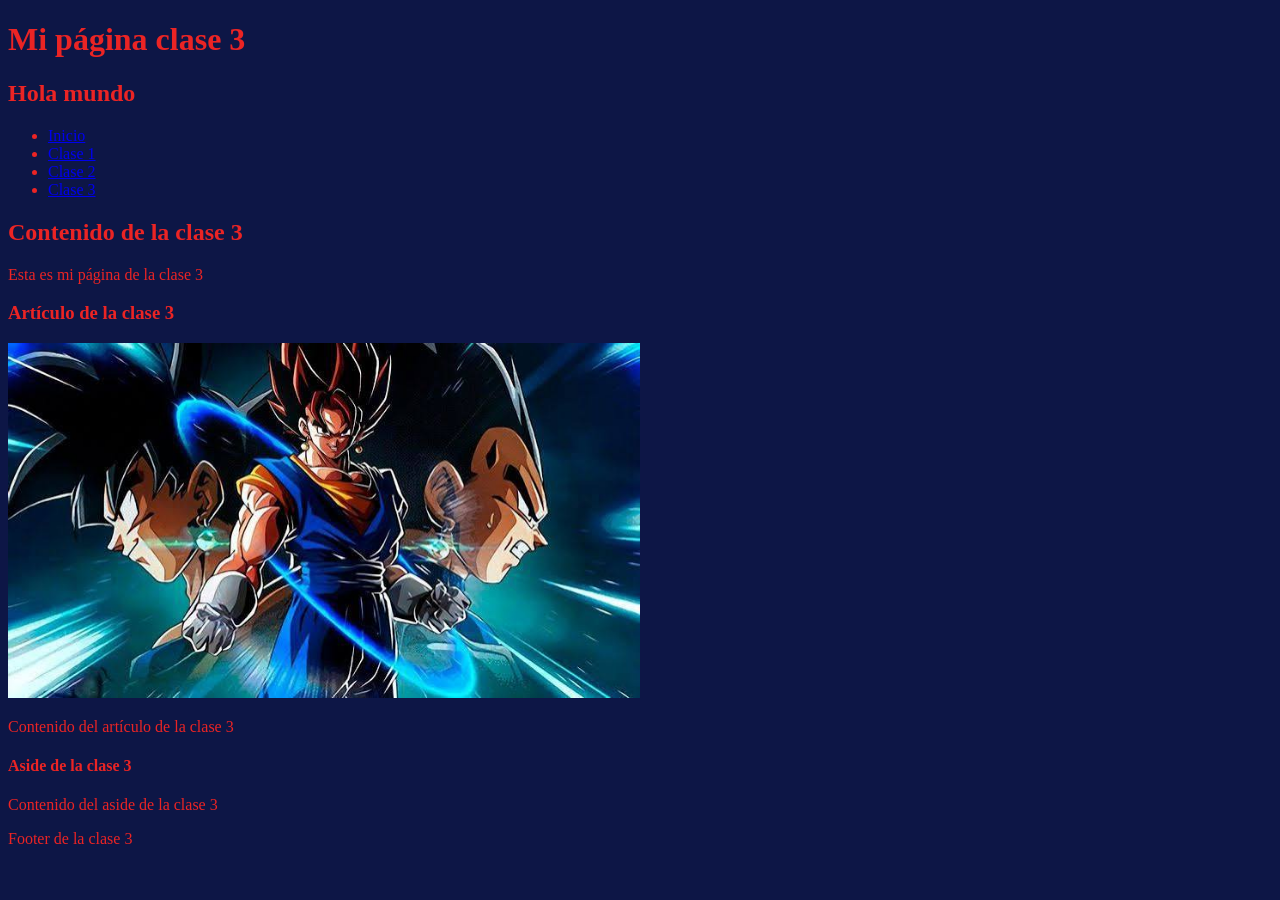
<file: clase 3/index.html>
<!DOCTYPE html>
<html lang="es">

<head>
    <meta charset="UTF-8">
    <meta name="viewport" content="width=device-width, initial-scale=1.0">
    <title>Mi página clase 3</title>
    <link rel="stylesheet" href="style.css">
    <link rel="icon" href="./recursos/Z_de_dragon_ball.ico" type="image/x-icon">
</head>

<body>

    <header>
        <h1>Mi página clase 3</h1>
        <h2>Hola mundo</h2>
    </header>

    <nav>
        <ul>
            <li><a href="index.html">Inicio</a></li>
            <li><a href="clase%201/index.html">Clase 1</a></li>
            <li><a href="clase%202/index.html">Clase 2</a></li>
            <li><a href="clase%203/index.html">Clase 3</a></li>
        </ul>
    </nav>

    <main>

        <section>
            <h2>Contenido de la clase 3</h2>

            <p>Esta es mi página de la clase 3</p>

            <article>

                <h3>Artículo de la clase 3</h3>

                <img src="recursos/vegito.png" alt="Imagen de Vegito" width="50%">



                <p>Contenido del artículo de la clase 3</p>



            </article>

        </section>

        
        <aside>
            <h4>Aside de la clase 3</h4>
            <p>Contenido del aside de la clase 3</p>
        </aside>


        <footer>
            <p>Footer de la clase 3</p>
        </footer>

</body>


</html>
</file>
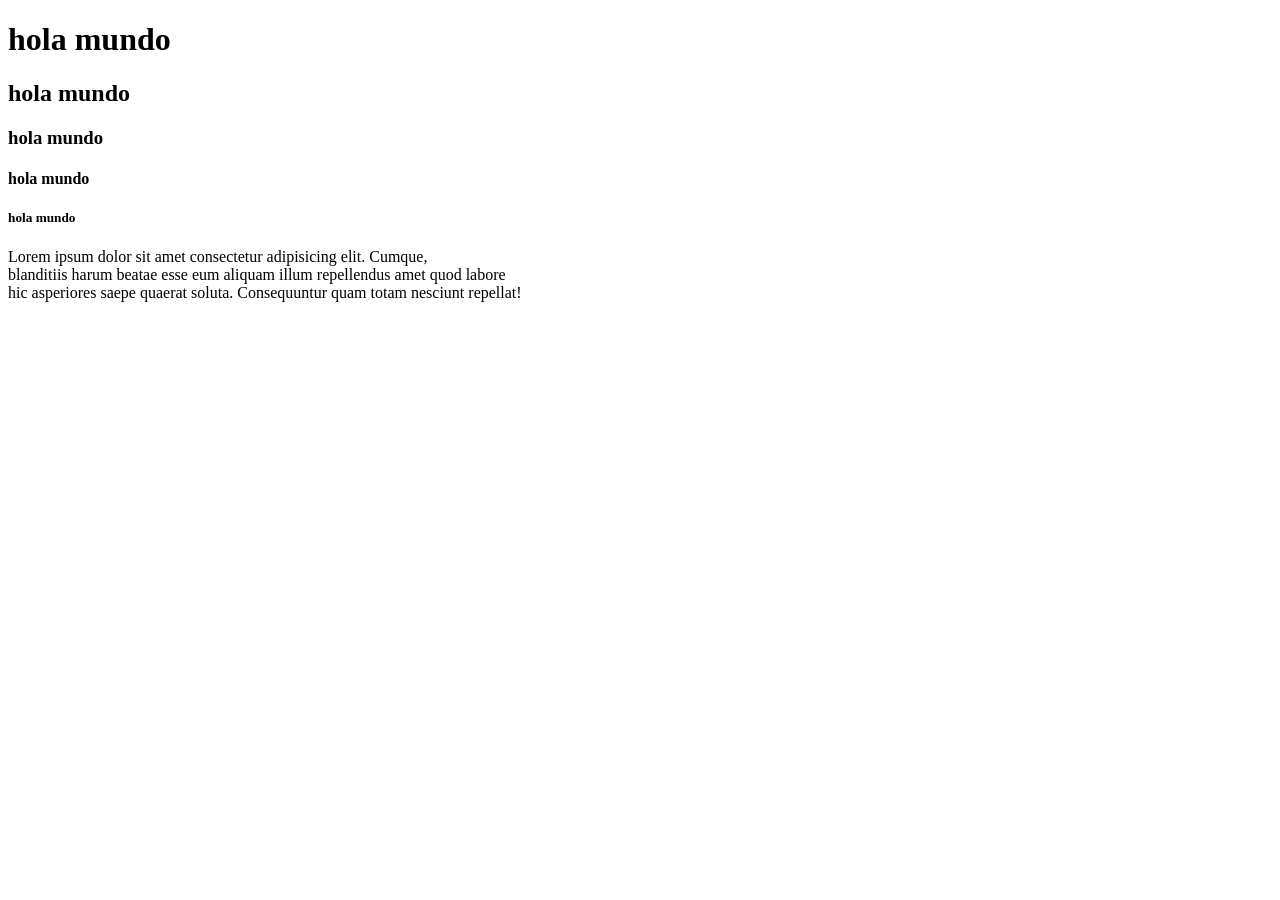
<file: clase/index.html>
<!DOCTYPE html>
<html lang="es">
<head>
    <meta charset="UTF-8">
    <meta name="viewport" content="width=device-width, initial-scale=1.0">
    <title>mi pagina web</title>
</head>
<body>

    <h1>hola mundo</h1>
    <h2>hola mundo</h2>
    <h3>hola mundo</h3>
    <h4>hola mundo</h4>
    <h5>hola mundo</h5>

    
    
    
    
    <p>Lorem ipsum dolor sit amet consectetur adipisicing elit. Cumque, <br /> blanditiis harum beatae esse eum aliquam illum repellendus amet quod labore  <br /> hic asperiores saepe quaerat soluta. Consequuntur quam totam nesciunt repellat!</p>   


    <script>
        let nombre = prompt("ingresa tu nombre");

        alert("hola " + nombre)
        alert(typeof(nombre))

    </script>
    
</body>
</html>
</file>
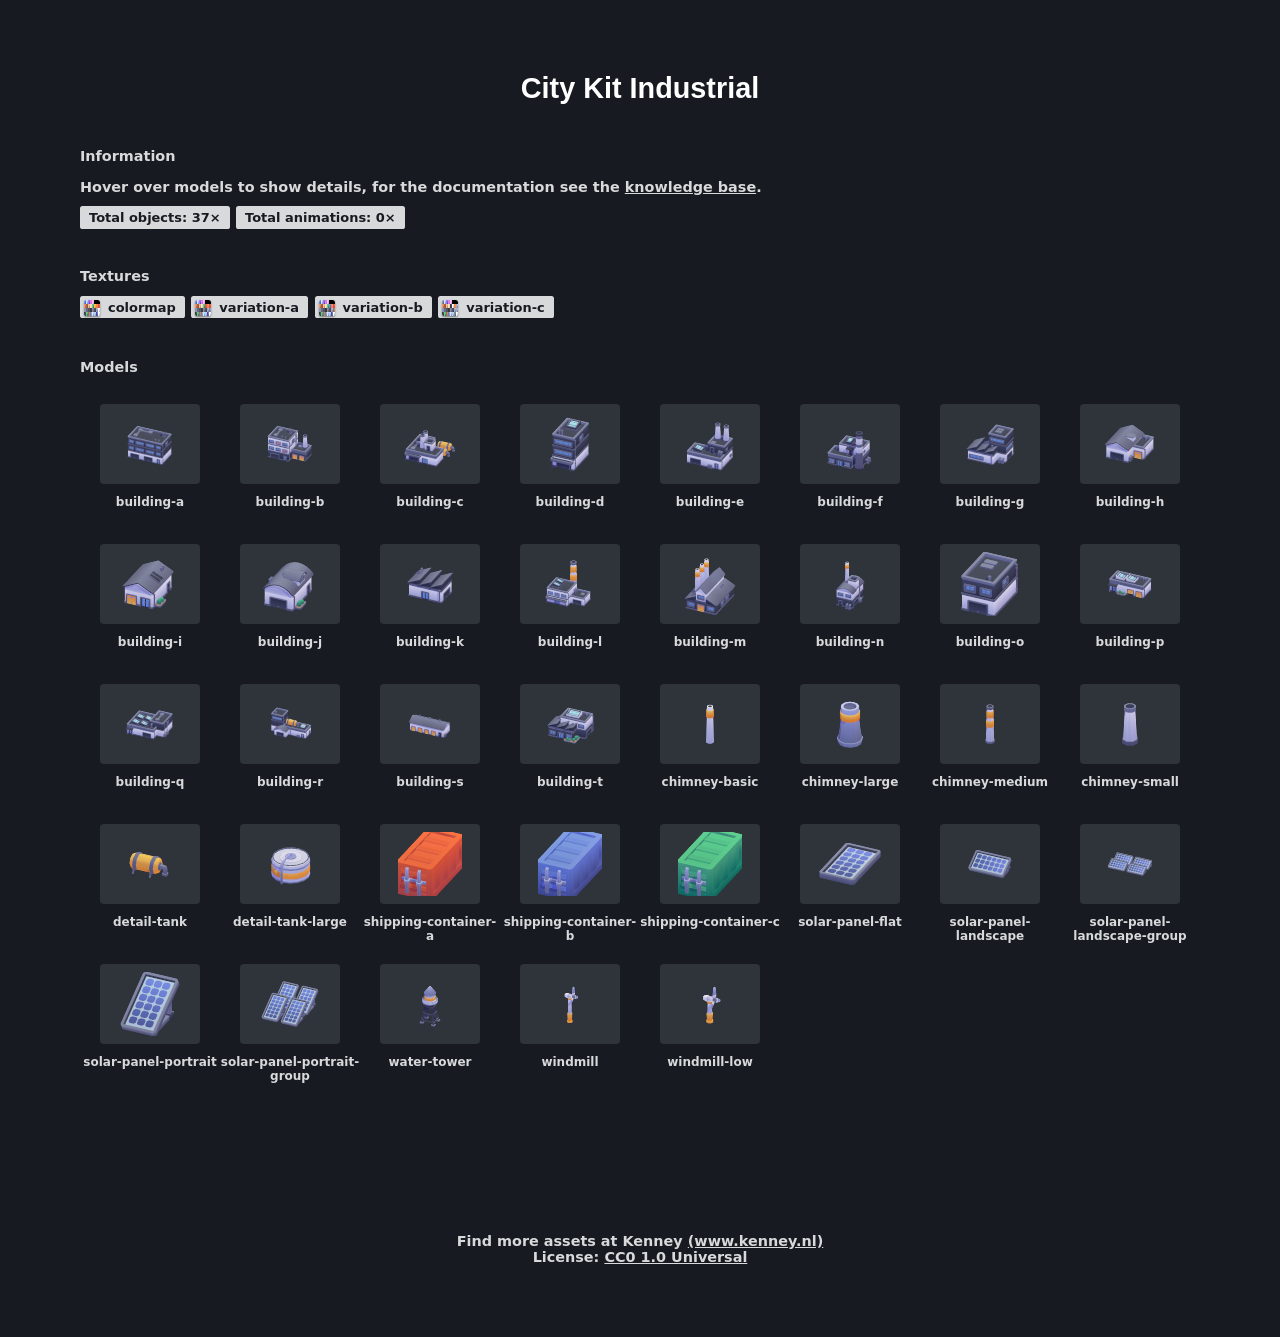
<file: juego HTML/mapa/kenney_city-kit-industrial_2.0/Overview.html>
<!doctype html>

<html lang="en">
<head>
	<meta charset="utf-8">

	<title>City Kit Industrial</title>
	
	<meta name="description" content="Game assets overview">
	<meta name="author" content="Kenney">

</head>

<body>

	<div class='container header'><h1>City Kit Industrial</h1></div>
	
	<div class='container content'>
	
		<p><strong>Information</strong></p>
		
		<p>Hover over models to show details, for the documentation see the <a target='_blank' href='https://kenney.nl/knowledge-base/game-assets-3d/importing-3d-models-into-game-engines'>knowledge base</a>.</p>
		
		<p>
			<span class='data'><strong>Total objects:</strong> 37×</span><span class='data'><strong>Total animations:</strong> 0×</span>
		</p>
		
	</div>
	
	<div class='container content'>
	
		<p><strong>Textures</strong></p>
		
		<p><a href='Models/FBX format/Textures/colormap.png' target='_blank' class='data no-padding'><span class='swatch' style='background-image: url("Models/FBX format/Textures/colormap.png")'></span>colormap</a><a href='Models/Textures/variation-a.png' target='_blank' class='data no-padding'><span class='swatch' style='background-image: url("Models/Textures/variation-a.png")'></span>variation-a</a><a href='Models/Textures/variation-b.png' target='_blank' class='data no-padding'><span class='swatch' style='background-image: url("Models/Textures/variation-b.png")'></span>variation-b</a><a href='Models/Textures/variation-c.png' target='_blank' class='data no-padding'><span class='swatch' style='background-image: url("Models/Textures/variation-c.png")'></span>variation-c</a></p>
		
	</div>
	
	<div class='container content'>
	
		<p style='margin-bottom:2em'><strong>Models</strong></p>
		
		<div title='3390 vertices • 0 group(s) • 0 animation(s)' class='package'><img src='Previews/building-a.png'/><br>building-a</div>
<div title='4066 vertices • 0 group(s) • 0 animation(s)' class='package'><img src='Previews/building-b.png'/><br>building-b</div>
<div title='3374 vertices • 0 group(s) • 0 animation(s)' class='package'><img src='Previews/building-c.png'/><br>building-c</div>
<div title='1906 vertices • 0 group(s) • 0 animation(s)' class='package'><img src='Previews/building-d.png'/><br>building-d</div>
<div title='2462 vertices • 0 group(s) • 0 animation(s)' class='package'><img src='Previews/building-e.png'/><br>building-e</div>
<div title='2568 vertices • 0 group(s) • 0 animation(s)' class='package'><img src='Previews/building-f.png'/><br>building-f</div>
<div title='2024 vertices • 0 group(s) • 0 animation(s)' class='package'><img src='Previews/building-g.png'/><br>building-g</div>
<div title='1190 vertices • 0 group(s) • 0 animation(s)' class='package'><img src='Previews/building-h.png'/><br>building-h</div>
<div title='1390 vertices • 0 group(s) • 0 animation(s)' class='package'><img src='Previews/building-i.png'/><br>building-i</div>
<div title='1524 vertices • 0 group(s) • 0 animation(s)' class='package'><img src='Previews/building-j.png'/><br>building-j</div>
<div title='1228 vertices • 0 group(s) • 0 animation(s)' class='package'><img src='Previews/building-k.png'/><br>building-k</div>
<div title='3098 vertices • 0 group(s) • 0 animation(s)' class='package'><img src='Previews/building-l.png'/><br>building-l</div>
<div title='2634 vertices • 0 group(s) • 0 animation(s)' class='package'><img src='Previews/building-m.png'/><br>building-m</div>
<div title='2070 vertices • 0 group(s) • 0 animation(s)' class='package'><img src='Previews/building-n.png'/><br>building-n</div>
<div title='1438 vertices • 0 group(s) • 0 animation(s)' class='package'><img src='Previews/building-o.png'/><br>building-o</div>
<div title='1968 vertices • 0 group(s) • 0 animation(s)' class='package'><img src='Previews/building-p.png'/><br>building-p</div>
<div title='3470 vertices • 0 group(s) • 0 animation(s)' class='package'><img src='Previews/building-q.png'/><br>building-q</div>
<div title='3318 vertices • 0 group(s) • 0 animation(s)' class='package'><img src='Previews/building-r.png'/><br>building-r</div>
<div title='1534 vertices • 0 group(s) • 0 animation(s)' class='package'><img src='Previews/building-s.png'/><br>building-s</div>
<div title='2668 vertices • 0 group(s) • 0 animation(s)' class='package'><img src='Previews/building-t.png'/><br>building-t</div>
<div title='144 vertices • 0 group(s) • 0 animation(s)' class='package'><img src='Previews/chimney-basic.png'/><br>chimney-basic</div>
<div title='372 vertices • 0 group(s) • 0 animation(s)' class='package'><img src='Previews/chimney-large.png'/><br>chimney-large</div>
<div title='256 vertices • 0 group(s) • 0 animation(s)' class='package'><img src='Previews/chimney-medium.png'/><br>chimney-medium</div>
<div title='176 vertices • 0 group(s) • 0 animation(s)' class='package'><img src='Previews/chimney-small.png'/><br>chimney-small</div>
<div title='576 vertices • 0 group(s) • 0 animation(s)' class='package'><img src='Previews/detail-tank.png'/><br>detail-tank</div>
<div title='880 vertices • 0 group(s) • 0 animation(s)' class='package'><img src='Previews/detail-tank-large.png'/><br>detail-tank-large</div>
<div title='672 vertices • 0 group(s) • 0 animation(s)' class='package'><img src='Previews/shipping-container-a.png'/><br>shipping-container-a</div>
<div title='672 vertices • 0 group(s) • 0 animation(s)' class='package'><img src='Previews/shipping-container-b.png'/><br>shipping-container-b</div>
<div title='672 vertices • 0 group(s) • 0 animation(s)' class='package'><img src='Previews/shipping-container-c.png'/><br>shipping-container-c</div>
<div title='232 vertices • 0 group(s) • 0 animation(s)' class='package'><img src='Previews/solar-panel-flat.png'/><br>solar-panel-flat</div>
<div title='384 vertices • 0 group(s) • 0 animation(s)' class='package'><img src='Previews/solar-panel-landscape.png'/><br>solar-panel-landscape</div>
<div title='1536 vertices • 0 group(s) • 0 animation(s)' class='package'><img src='Previews/solar-panel-landscape-group.png'/><br>solar-panel-landscape-group</div>
<div title='384 vertices • 0 group(s) • 0 animation(s)' class='package'><img src='Previews/solar-panel-portrait.png'/><br>solar-panel-portrait</div>
<div title='1536 vertices • 0 group(s) • 0 animation(s)' class='package'><img src='Previews/solar-panel-portrait-group.png'/><br>solar-panel-portrait-group</div>
<div title='1796 vertices • 0 group(s) • 0 animation(s)' class='package'><img src='Previews/water-tower.png'/><br>water-tower</div>
<div title='840 vertices • 1 group(s) • 0 animation(s)' class='package'><img src='Previews/windmill.png'/><br>windmill</div>
<div title='840 vertices • 1 group(s) • 0 animation(s)' class='package'><img src='Previews/windmill-low.png'/><br>windmill-low</div>

		
	</div>
	
	<div class='clear'></div>
	
	<div class='container footer'>
	
		Find more assets at Kenney <a href='https://kenney.nl/assets'>(www.kenney.nl)</a><br>
		
		License: <a href='https://creativecommons.org/publicdomain/zero/1.0/'>CC0 1.0 Universal</a>
	
	</div>

</body>

	<style>
	
		body{
		
			font-family:system-ui;
			font-size:0.9em;
			font-weight:600;
			
			color:#d7d9da;
			background-color:#171B21;
			
			margin-top:5em;
			margin-bottom:5em;
			
			overflow-y:scroll;
			
		}
		
		h1{
		
			color:#FFFFFF;
			font-family:sans-serif;
			margin-bottom:1.2em;
		
		}
		
		a{ color:#d7d9da; }
		a:hover{ color:#ffbe07; }
	
		.container{
		
			max-width:1120px;
			margin:0 auto;
			
		}
		
		.container.header{
		
			text-align:center;
			margin-bottom:2.5em
		
		}
		
		.container.content{ margin-top:3em; }
		
		.container.footer{
		
			margin-top:1em;
			text-align:center
		
		}
	
		.package{
		
			float:left;
		
			width:12.5%;
			min-width:104px;
			
			height:140px;
			
			text-align:center;
			
			color:#d7d9da;
			text-decoration:none;
			
			font-size:12px;
			
			position:relative;
			
		}
		
		.package img{
		
			background-color:#2f333a;
			padding:8px 18px;
			border-radius:4px;
	
			width:64px;
			margin-bottom:8px;
		
		}
		
		.package img:hover{ background-color:#ECECEC; }
		
		.data{
		
			color: #171b21;
			background-color: #d7d9da;
			padding: 0.3em 0.7em;
			border-radius: 0.2em;
			font-size: 90%;
			
			margin-right:0.5em;
			text-decoration:none;
			
		}
		
		.data:hover{ background-color:#ffbe07; color:#171b21; }
		.no-padding{ padding-left:4px; }
		
		.swatch{
		
			display:inline-block;
		
			width: 16px; height: 16px;
			vertical-align: text-top;
			border-radius: 0.2em;
			
			margin-right: 8px;
			
			box-shadow: 0px 1px 2px #00000070;
			
			background-size:cover;
			
		}
		
		.animated{
		
			position: absolute;
			color: #171b21;
			background-color: #ffbe07;
			padding: 1px 5px;
			text-transform: uppercase;
			font-size: 10px;
			font-weight: bold;
			border-radius: 2px;
			pointer-events: none;
		
		}
	
		.clear{ clear:both; height:8em }
	
	</style>
	
</html>
</file>
<file: clase 3/style.css>
body{ 
    background-color:#0d1646; 
    color: hsl(0, 83%, 53%); 
}
</file>
